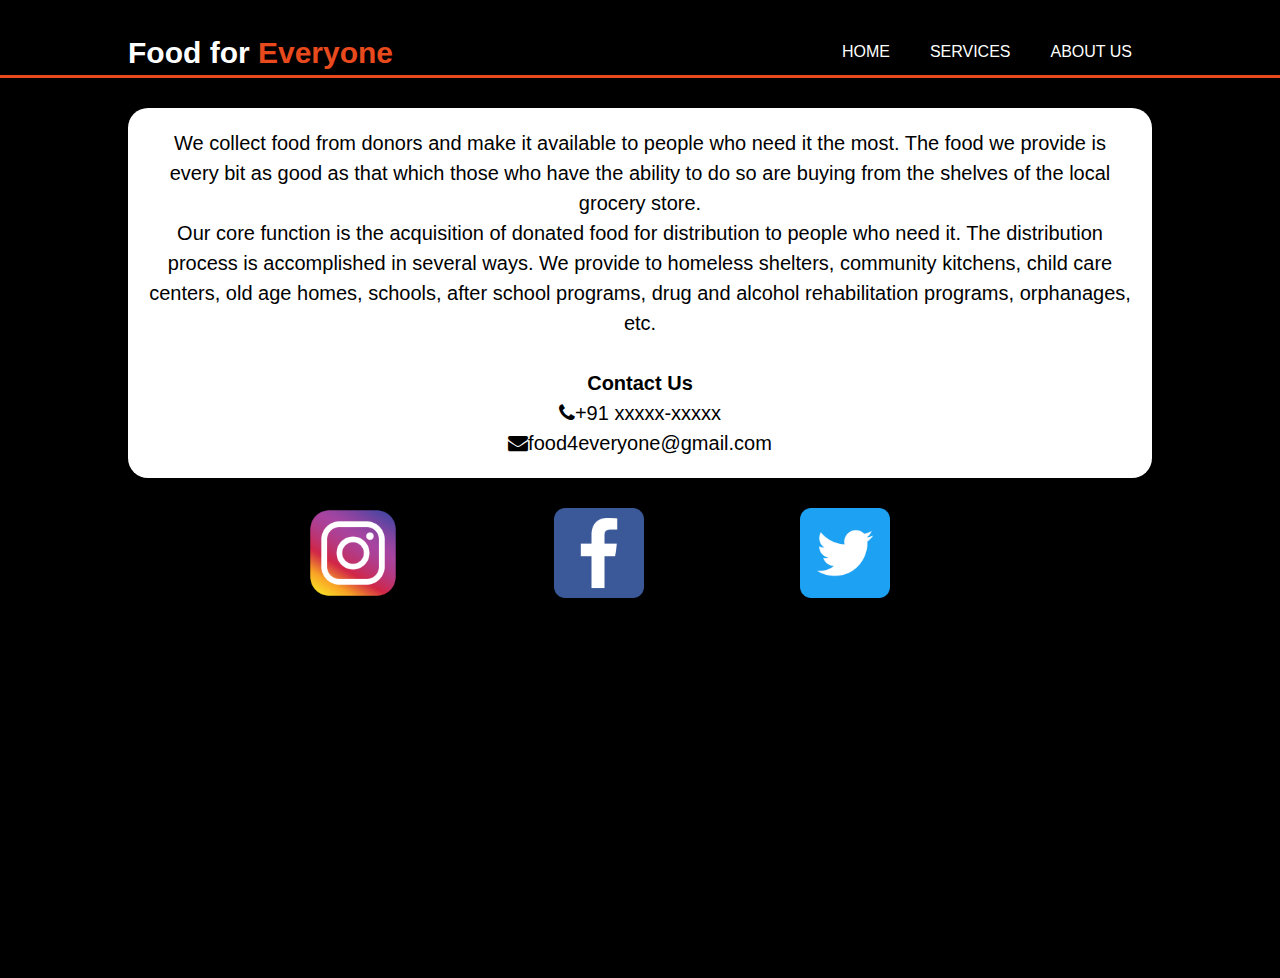
<file: about.html>
<html>
  <head>
    <meta charset="utf-8">
    <meta name="viewport" content="width=device-width, initial-scale=1.0">
<title>Payment Gateway</title>
    <link href="https://maxcdn.bootstrapcdn.com/font-awesome/4.7.0/css/font-awesome.min.css" rel="stylesheet">
     <link rel="stylesheet" href="index.css">
    </head>
  <body bgcolor="black">

    <header>
      <div class="container">
        <div id="branding">
          <h1>Food for  <span class="highlight">Everyone</h1></span>
        </div>
        <nav>
            <ul>
            <li><a href="index.html">Home</a></li>
            <li><a href="services.html">Services</a></li>
            <li><a href="about.html">About Us</a></li>
          </ul>
        </nav>
      </div>
    </header>
     <section id="showcase1">
      <div class="container">
        <center><p class="help1">We collect food from donors and make it available to people who need it the most. The food we provide is every bit as good as that which those who have the ability to do so are buying from the shelves of the local grocery store.<br>

        Our core function is the acquisition of donated food for distribution to people who need it. The distribution process is accomplished in several ways. We provide to homeless shelters, community kitchens, child care centers, old age homes, schools, after school programs, drug and alcohol rehabilitation programs, orphanages, etc.<br><br>
      
        <b>Contact Us</b><br>
        <i class="fa fa-phone"></i>+91 xxxxx-xxxxx<br>
         <i class="fa fa-envelope"></i>food4everyone@gmail.com<br>
       </p></center>
          <section id="boxes">
        <div class="container">
        <div class="box">
          <a href="https://www.instagram.com"><img src="img/insta.png"></a></div>
        <div class="box">
         <a href="https://www.facebook.com"> <img src="img/fb.png"></a></div>
        <div class="box">
         <a href="https://www.twitter.com"> <img src="img/twitter.png"></a>
        </div>
        </div>
    </section>
</body>
</html>
</file>
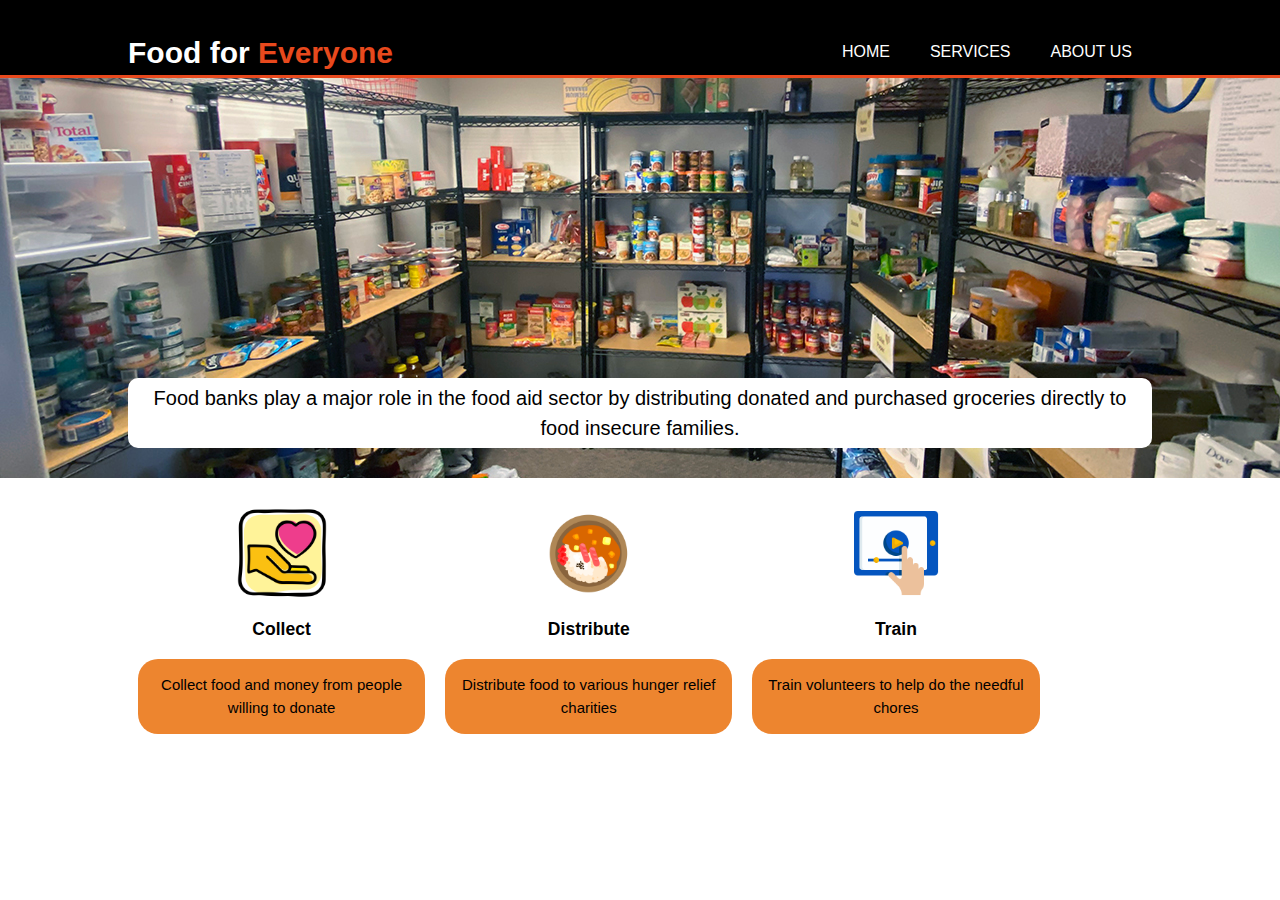
<file: services.html>
<html>
  <head>
    <meta charset="utf-8">
    <meta name="viewport" content="width=device-width, initial-scale=1.0">
<title>Payment Gateway</title>
    <link href="https://maxcdn.bootstrapcdn.com/font-awesome/4.7.0/css/font-awesome.min.css" rel="stylesheet">
     <link rel="stylesheet" href="index.css">
    </head>
  <body class="old">

    <header>
      <div class="container">
        <div id="branding">
          <h1>Food for  <span class="highlight">Everyone</h1></span>
        </div>
        <nav>
            <ul>
            <li><a href="index.html">Home</a></li>
            <li><a href="services.html">Services</a></li>
            <li><a href="about.html">About Us</a></li>
          </ul>
        </nav>
      </div>
    </header>
     <section id="showcase">
      <div class="container">
        <p class="help">Food banks play a major role in the food aid sector by distributing donated and purchased groceries directly to food insecure families.</p>
      </div>
    </section>
    <section id="boxes">
      <div class="container">
        <div class="box">
          <img src="img/donate.png">
          <h3>Collect</h3>
          <p class="new">Collect food and money from people willing to donate</p>
        </div>
        <div class="box">
          <img src="img/curry.png">
          <h3>Distribute</h3>
          <p class="new"> Distribute food to various hunger relief charities</p>
        </div>
        <div class="box">
          <img src="img/train.png">
          <h3>Train</h3>
          <p class="new">Train volunteers to help do the needful chores</p>
        </div>
      </div>
    </section>
</body>

</html>
</file>
<file: index.css>
* {
  box-sizing: border-box;
}

body{
  font: 15px/1.5 Arial, Helvetica,sans-serif;
  padding:0;
  margin:0;
  background-color:#000000;
}
 .old{
  background-color: #ffffff;
 }

.container{
  width:80%;
  margin:auto;
  overflow:hidden;
}

ul{
  margin:0;
  padding:0;
}

.button_1{
  height:38px;
  background:#e8491d;
  border:0;
  padding-left: 20px;
  padding-right:20px;
  color:#ffffff;
  border-radius: 50px;
}

.dark{
  padding:15px;
  background:#000000;
  color:#ffffff;
  margin-top:10px;
  margin-bottom:10px;
}


header{
  background:#000000;
  color:#ffffff;
  padding-top:30px;
  min-height:70px;
  border-bottom:#e8491d 3px solid;
}

header a{
  color:#ffffff;
  text-decoration:none;
  text-transform: uppercase;
  font-size:16px;
}

header li{
  float:left;
  display:inline;
  padding: 0 20px 0 20px;
}

header #branding{
  float:left;
}

header #branding h1{
  margin:0;
}

header nav{
  float:right;
  margin-top:10px;
}

header .highlight, header .current a{
  color:#e8491d;
  font-weight:bold;
}

header a:hover{
  color:#cccccc;
  font-weight:bold;
}


#showcase{
  min-height:400px;
  background:url('img/food.jpg') no-repeat 0 -100px;
  text-align:center;
  color:#ffffff;
}

#showcase h1{
  color: #e8491d;
  margin-top:100px;
  font-size:55px;
  margin-bottom:10px;
}

#showcase p{
  font-size:20px;
}

#showcase1{
  width:100%;
  height:100%;
  background:#000000;
  text-align:center;
  
  color:#ffffff;
}

#showcase1 p{
  font-size:20px;
} 
#newsletter{
  padding:15px;
  color:#ffffff;
  background:#000000;
}

#newsletter h1{
  float:left;
}

#newsletter form {
  float:right;
  margin-top:15px;
}

#boxes{
  margin-top:20px;
}

#boxes .box{
  float:left;
  text-align: center;
  width:30%;
  padding:10px;
}

#boxes .box img{
  width:90px;
}


aside#sidebar{
  float:right;
  width:30%;
  margin-top:10px;
}

aside#sidebar .quote input, aside#sidebar .quote textarea{
  width:90%;
  padding:5px;
}


article#main-col{
  float:left;
  width:65%;
}


ul#services li{
  list-style: none;
  padding:20px;
  border: #cccccc solid 1px;
  margin-bottom:5px;
  background:#e6e6e6;
}

footer{
  padding-bottom:20px;
 
  color:#ffffff;
  background-color:#e8491d;
  text-align: center;
}


@media(max-width: 768px){
  header #branding,
  header nav,
  header nav li,
  #newsletter h1,
  #newsletter form,
  #boxes .box,
  article#main-col,
  aside#sidebar{
    padding: 0 3% 0 4%;
    float:none;
    text-align:center;
    width:100%;
  }

  header{
    padding-bottom:20px;
  }

  #showcase h1{
    font-size: 23px;
    margin-top:75px;
  }

  #newsletter button, .quote button{
    display:inline-block;
    width:100%;
  }

  #newsletter .quote textarea{
    width:100%;
    margin-bottom:5px;
  }
}
@media (max-width: 320px){
  header #branding{
    font-size: 13.5px;
  }
}
 .new {
  background-color: #ed852f;
  padding: 15px;
  border-radius: 20px;
 }
 .donate{
  height:38px;
  background:#e8491d;
  color:#ffffff;
  border-radius: 50px;
  padding: 15px;
 }
 .help{
  background-color: #ffffff;
  padding:5px;
  color: #000000;
  border-radius: 10px;
  margin-top: 300px;
 }
 .help1{
  background-color: #ffffff;
  color: #000000;
  border-radius: 20px;
  text-align: center;
  padding:20px;
  margin-top:30px;
  margin-bottom: 20px;
 }
</file>
